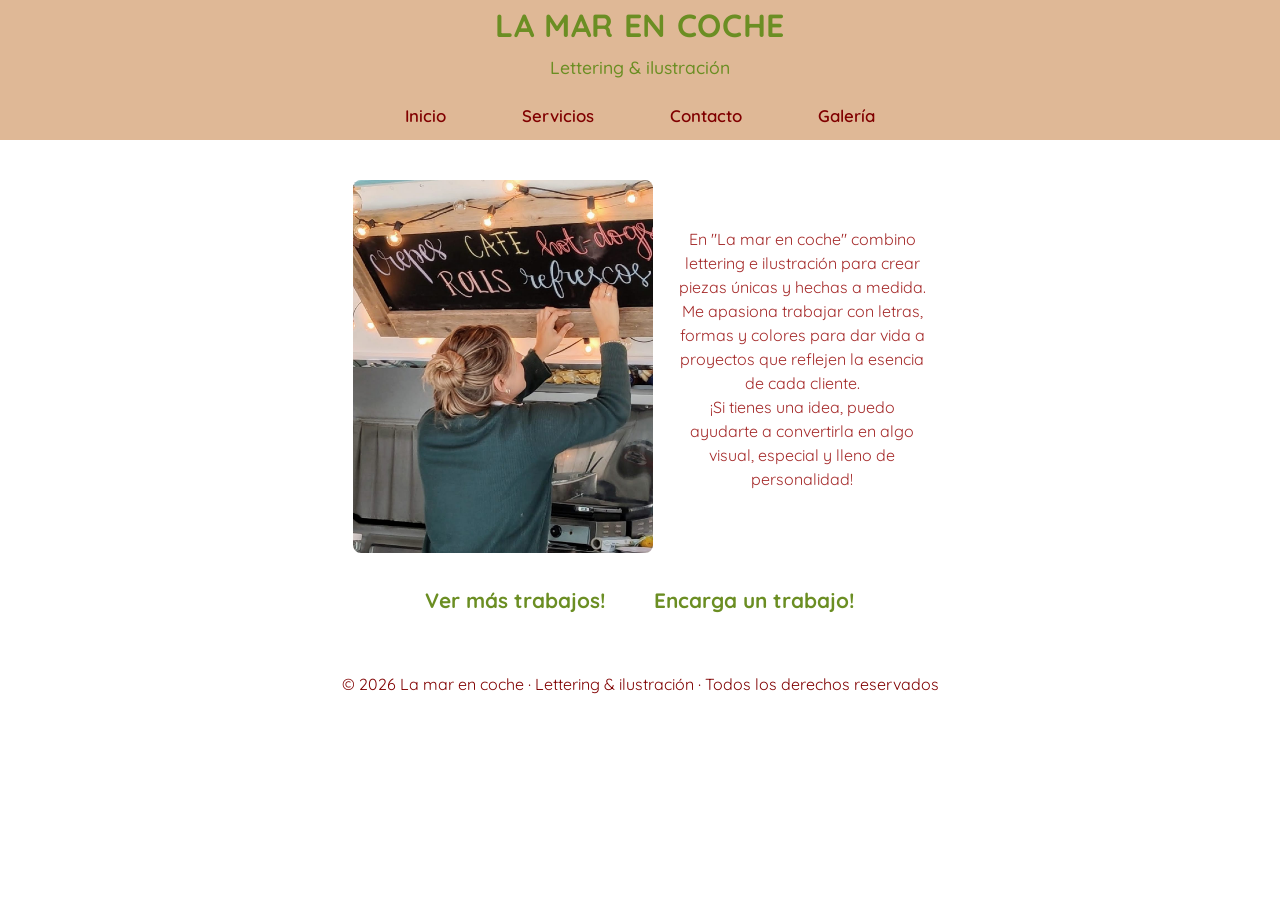
<file: index.html>
<!DOCTYPE html>
<html lang="es">
<head>
    <meta charset="UTF-8">
    <meta name="viewport" content="width=device-width, initial-scale=1.0">
    <meta name="description" content="Lettering e ilustración personalizada. Encargos, workshops y proyectos creativos con estilo único.">
    <!--fonts-->
    <link rel="preconnect" href="https://fonts.googleapis.com">
    <link rel="preconnect" href="https://fonts.gstatic.com" crossorigin>
    <link href="https://fonts.googleapis.com/css2?family=Quicksand:wght@300..700&display=swap" rel="stylesheet">
    <!--Bootstrap CSS-->
    <link href="https://cdn.jsdelivr.net/npm/bootstrap@5.3.3/dist/css/bootstrap.min.css" rel="stylesheet">
    <!--CSS propio-->
    <link rel="stylesheet" href="css/style.css">
    <title>La Mar en Coche | Lettering e ilustración personalizada</title>
</head>
<body>
    <header>
        <h1>LA MAR EN COCHE</h1>
        <h2>Lettering & ilustración</h2>
    </header>
    <main>
        <!--Navbar Bootstrap-->
        <nav class="navbar navbar-expand-md navbar-custom">
            <div class="container-fluid justify-content-center">

                <!-- botón hamburguesa -->
                <button class="navbar-toggler" type="button"
                    data-bs-toggle="collapse"
                    data-bs-target="#menuPrincipal"
                    aria-controls="menuPrincipal"
                    aria-expanded="false"
                    aria-label="Mostrar navegación">

                    <span class="navbar-toggler-icon"></span>
                </button>

                <!-- menú -->
                <div class="collapse navbar-collapse justify-content-center" id="menuPrincipal">
                    <ul class="navbar-nav text-center">

                        <li class="nav-item">
                            <a class="nav-link" href="index.html">Inicio</a>
                        </li>

                        <li class="nav-item">
                            <a class="nav-link" href="pages/servicios.html">Servicios</a>
                        </li>

                        <li class="nav-item">
                            <a class="nav-link" href="pages/contacto.html">Contacto</a>
                        </li>

                        <li class="nav-item">
                            <a class="nav-link" href="pages/galeria.html">Galería</a>
                        </li>

                    </ul>
                </div>

            </div>
        </nav>
        <br>
        <div class="contenedor-principal">
            <img src="img/artistahaciendolettering.jpeg" alt="artista dibujando pizarra">
            <p>En "La mar en coche" combino lettering e ilustración para crear piezas únicas y hechas a medida. 
                Me apasiona trabajar con letras, formas y colores para dar vida a proyectos que reflejen la esencia de cada cliente.
            <br>
                ¡Si tienes una idea, puedo ayudarte a convertirla en algo visual, especial y lleno de personalidad!</p>
        
        </div>
        <div class="servicios-contacto">
            <a href="pages/servicios.html">Ver más trabajos!</a>
            <a href="pages/contacto.html">Encarga un trabajo!</a>
        </div>
    </main>
        <footer>
            <p>© 2026 La mar en coche · Lettering & ilustración · Todos los derechos reservados</p>
        </footer>
        <!--Bootstrap JS Bundle-->
    <script src="https://cdn.jsdelivr.net/npm/bootstrap@5.3.3/dist/js/bootstrap.bundle.min.js"></script>
</body>
</body>
</html>
</file>
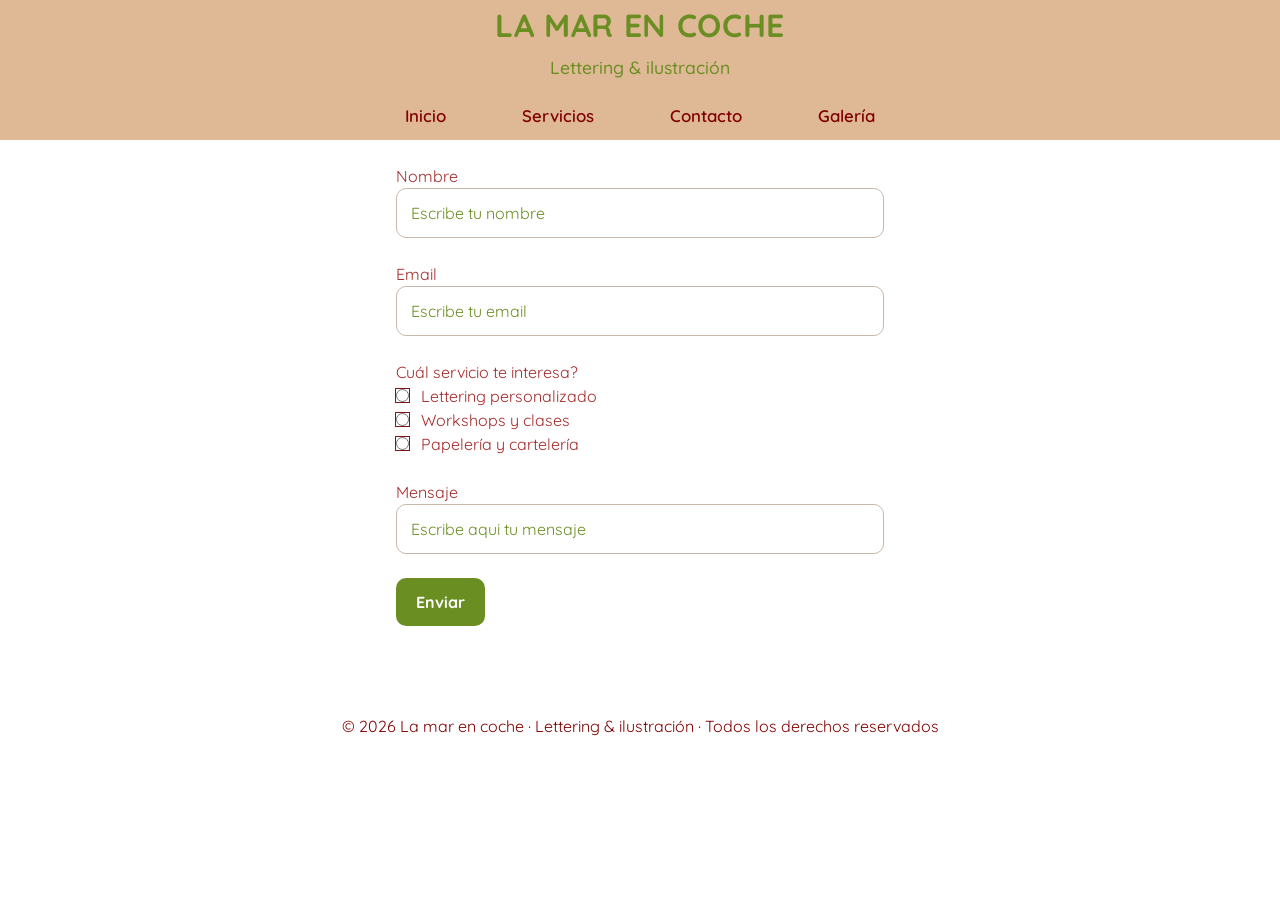
<file: pages/contacto.html>
<!DOCTYPE html>
<html lang="es">
<head>
    <meta charset="UTF-8">
    <meta name="viewport" content="width=device-width, initial-scale=1.0">
    <meta name="description" content="Contacta para encargar lettering personalizado o apuntarte a workshops creativos.">
    <!--fonts-->
    <link rel="preconnect" href="https://fonts.googleapis.com">
    <link rel="preconnect" href="https://fonts.gstatic.com" crossorigin>
    <link href="https://fonts.googleapis.com/css2?family=Quicksand:wght@300..700&display=swap" rel="stylesheet">
    <!--Bootstrap CSS-->
    <link href="https://cdn.jsdelivr.net/npm/bootstrap@5.3.3/dist/css/bootstrap.min.css" rel="stylesheet">
    <!--CSS propio-->
    <link rel="stylesheet" href="../css/style.css">
    <title>Contacto | Encarga tu lettering personalizado</title>
</head>
<body>
    <header>
        <h1>LA MAR EN COCHE</h1>
        <h2>Lettering & ilustración</h2>
    </header>
    <main>
        <nav class="navbar navbar-expand-md navbar-custom">
            <div class="container-fluid justify-content-center">

                <!-- botón hamburguesa -->
                <button class="navbar-toggler" type="button"
                    data-bs-toggle="collapse"
                    data-bs-target="#menuPrincipal"
                    aria-controls="menuPrincipal"
                    aria-expanded="false"
                    aria-label="Mostrar navegación">

                    <span class="navbar-toggler-icon"></span>
                </button>

                <!-- menú -->
                <div class="collapse navbar-collapse justify-content-center" id="menuPrincipal">
                    <ul class="navbar-nav text-center">

                        <li class="nav__item">
                            <a class="nav-link" href="../index.html">Inicio</a>
                        </li>
                        <li class="nav__item">
                            <a class="nav-link" href="servicios.html">Servicios</a>
                        </li>
                        <li class="nav__item">
                            <a class="nav-link" href="contacto.html">Contacto</a>
                        </li>
                        <li class="nav-item">
                            <a class="nav-link" href="galeria.html">Galería</a>
                        </li>
                    </ul>
                </div>
            </div>
        </nav>

        <!--formulario de contacto-->
        <section class="contacto">
        <form action="mensajeenviado.html" method="get">
        
        <label for="">Nombre</label><br>
        <input type="text" name="Nombre" id="nombre" placeholder="Escribe tu nombre" required><br><br>
        
        <label for="">Email</label><br>
        <input type="email" name="email" id="" placeholder="Escribe tu email" required><br><br>
        
        <label for="">Cuál servicio te interesa?</label><br>
        
        <input type="radio" name= "servicio" id="servicio-lettering" value="lettering" required>
        <label for="servicio-lettering">Lettering personalizado</label><br>
        
        <input type="radio" name="servicio" id="servicio-workshops" value="workshops">
        <label for="servicio-workshops">Workshops y clases</label><br>
        
        <input type="radio" name="servicio" id="servicio-papeleria" value="papeleria">
        <label for="servicio-papeleria">Papelería y cartelería</label><br><br>
        
        <label for="mensaje">Mensaje</label><br>
        <input type="text" name="mensaje" id="mensaje" placeholder="Escribe aqui tu mensaje"><br><br>
        
        <input type="submit" value="Enviar">
        </form>
        </section>
    </main>
        <footer>
            <p>© 2026 La mar en coche · Lettering & ilustración · Todos los derechos reservados</p>
        </footer>
    <script src="https://cdn.jsdelivr.net/npm/bootstrap@5.3.3/dist/js/bootstrap.bundle.min.js"></script>
</body>
</html>
</file>
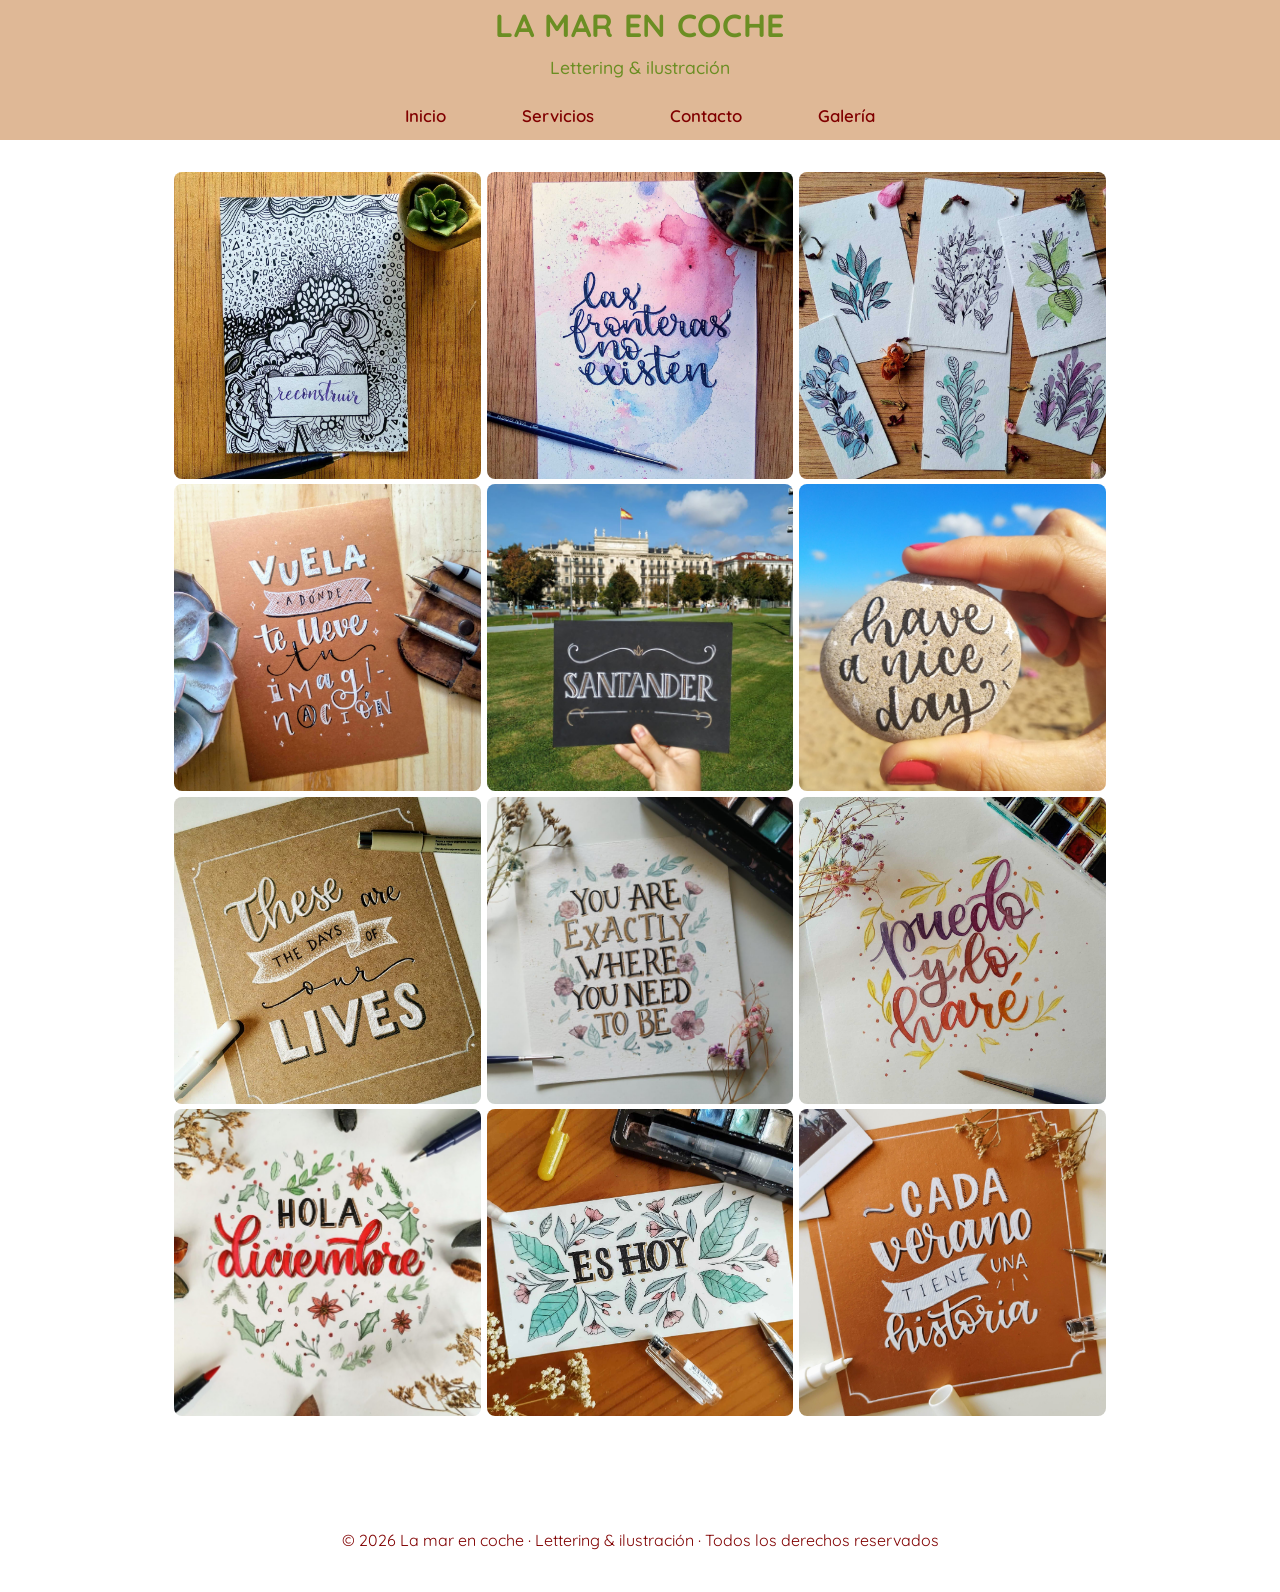
<file: pages/galeria.html>
<!DOCTYPE html>
<html lang="es">
<head>
    <meta charset="UTF-8">
    <meta name="viewport" content="width=device-width, initial-scale=1.0">
    <!--fonts-->
    <link rel="preconnect" href="https://fonts.googleapis.com">
    <link rel="preconnect" href="https://fonts.gstatic.com" crossorigin>
    <link href="https://fonts.googleapis.com/css2?family=Quicksand:wght@300..700&display=swap" rel="stylesheet">
    <!--Bootstrap CSS-->
    <link href="https://cdn.jsdelivr.net/npm/bootstrap@5.3.3/dist/css/bootstrap.min.css" rel="stylesheet">
    <!--CSS propio-->
    <link rel="stylesheet" href="../css/style.css">
    <title>Galería de lettering e ilustración | La Mar en Coche</title>
</head>
<body>
    <header>
        <h1>LA MAR EN COCHE</h1>
        <h2>Lettering & ilustración</h2>
    </header>
    <!--Contenido principal-->
    <main>
        <nav class="navbar navbar-expand-md navbar-custom">
            <div class="container-fluid justify-content-center">

                <!-- botón hamburguesa -->
                <button class="navbar-toggler" type="button"
                    data-bs-toggle="collapse"
                    data-bs-target="#menuPrincipal"
                    aria-controls="menuPrincipal"
                    aria-expanded="false"
                    aria-label="Mostrar navegación">

                    <span class="navbar-toggler-icon"></span>
                </button>

                <!-- menú -->
                <div class="collapse navbar-collapse justify-content-center" id="menuPrincipal">
                    <ul class="navbar-nav text-center">

                        <li class="nav__item">
                            <a class="nav-link" href="../index.html">Inicio</a>
                        </li>
                        <li class="nav__item">
                            <a class="nav-link" href="servicios.html">Servicios</a>
                        </li>
                        <li class="nav__item">
                            <a class="nav-link" href="contacto.html">Contacto</a>
                        </li>
                        <li class="nav-item">
                            <a class="nav-link" href="galeria.html">Galería</a>
                        </li>
                    </ul>
                </div>
            </div>
        </nav>

        <div class="galeria">
            <img src="../img/imagen1.jpeg" alt="Ilustración en blanco y negro con patrones orgánicos y lettering 'reconstruir">
            <img src="../img/imagen2.jpeg" alt="Lettering con acuarela en tonos rosa y azul con frase 'las fronteras no existen'">
            <img src="../img/imagen3.jpeg" alt="Colección de ilustraciones botánicas en acuarela con hojas y plantas sobre fondo de madera">
            <img src="../img/imagen4.jpeg" alt="Cartel de lettering sobre fondo marrón con la frase 'vuela adonde te lleve la imaginación'">
            <img src="../img/imagen5.jpeg" alt="Lettering de 'Santander' en tarjeta sostenida frente a edificio y jardín urbano">
            <img src="../img/imagen6.jpeg" alt="Piedra con lettering 'have a nice day' sostenida en la mano en la playa">
            <img src="../img/imagen7.jpeg" alt="Lettering en papel kraft con la frase en inglés 'These are the days of our lives' en estilo artesanal">
            <img src="../img/imagen8.jpeg" alt="Ilustración con lettering en inglés rodeado de flores y acuarela con la frase 'You are exactly where you need to be'">
            <img src="../img/imagen9.jpeg" alt="Lettering en acuarela con colores cálidos y hojas decorativas con la frase 'puedo y lo haré'">
            <img src="../img/imagen10.jpeg" alt="Ilustración navideña con lettering 'Hola diciembre' rodeado de elementos botánicos y decorativos">
            <img src="../img/imagen11.jpeg" alt="Ilustración botánica con hojas verdes y lettering 'Es hoy' sobre mesa de trabajo artística">
            <img src="../img/imagen12.jpeg" alt="Cartel de lettering sobre fondo naranja con la frase 'Cada verano tiene una historia'">
        </div>
        <br>
       <footer>
            <p>© 2026 La mar en coche · Lettering & ilustración · Todos los derechos reservados</p>
        </footer>
    <script src="https://cdn.jsdelivr.net/npm/bootstrap@5.3.3/dist/js/bootstrap.bundle.min.js"></script>
</body>
</html>
</file>
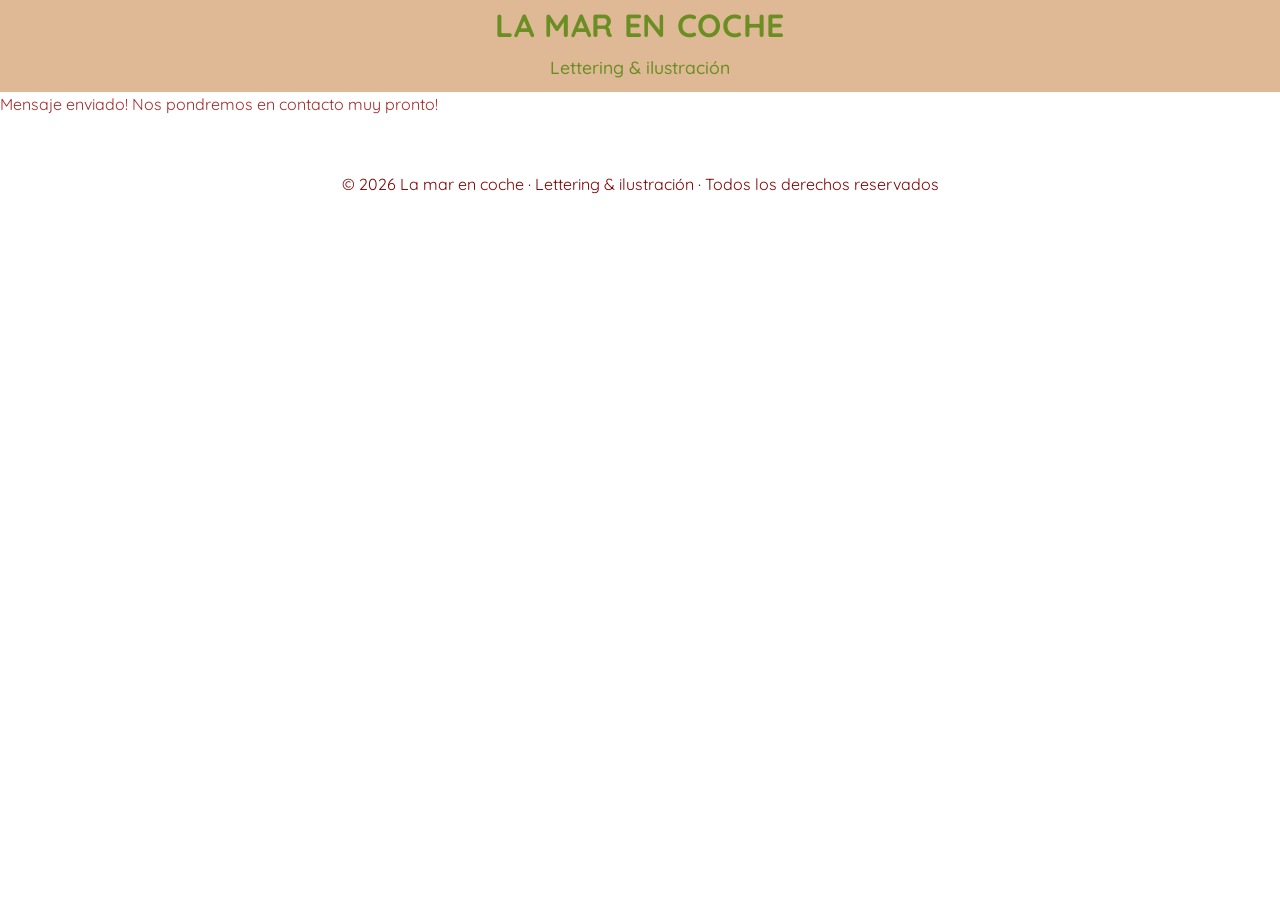
<file: pages/mensajeenviado.html>
<!DOCTYPE html>
<html lang="es">
<head>
    <meta charset="UTF-8">
    <meta name="viewport" content="width=device-width, initial-scale=1.0">
    <!--fonts-->
    <link rel="preconnect" href="https://fonts.googleapis.com">
    <link rel="preconnect" href="https://fonts.gstatic.com" crossorigin>
    <link href="https://fonts.googleapis.com/css2?family=Quicksand:wght@300..700&display=swap" rel="stylesheet">
    <!--Bootstrap CSS-->
    <link href="https://cdn.jsdelivr.net/npm/bootstrap@5.3.3/dist/css/bootstrap.min.css" rel="stylesheet">
    <!--CSS propio-->
    <link rel="stylesheet" href="../css/style.css">
    <title>La mar en coche</title>
</head>
<body>
        <header>
        <h1>LA MAR EN COCHE</h1>
        <h2>Lettering & ilustración</h2>
    </header>
    <main>
        <p>Mensaje enviado! Nos pondremos en contacto muy pronto!</p>
    </main>
 <footer>
     <p>© 2026 La mar en coche · Lettering & ilustración · Todos los derechos reservados</p>
 </footer>
    <script src="https://cdn.jsdelivr.net/npm/bootstrap@5.3.3/dist/js/bootstrap.bundle.min.js"></script>
</body>
</html>
</file>
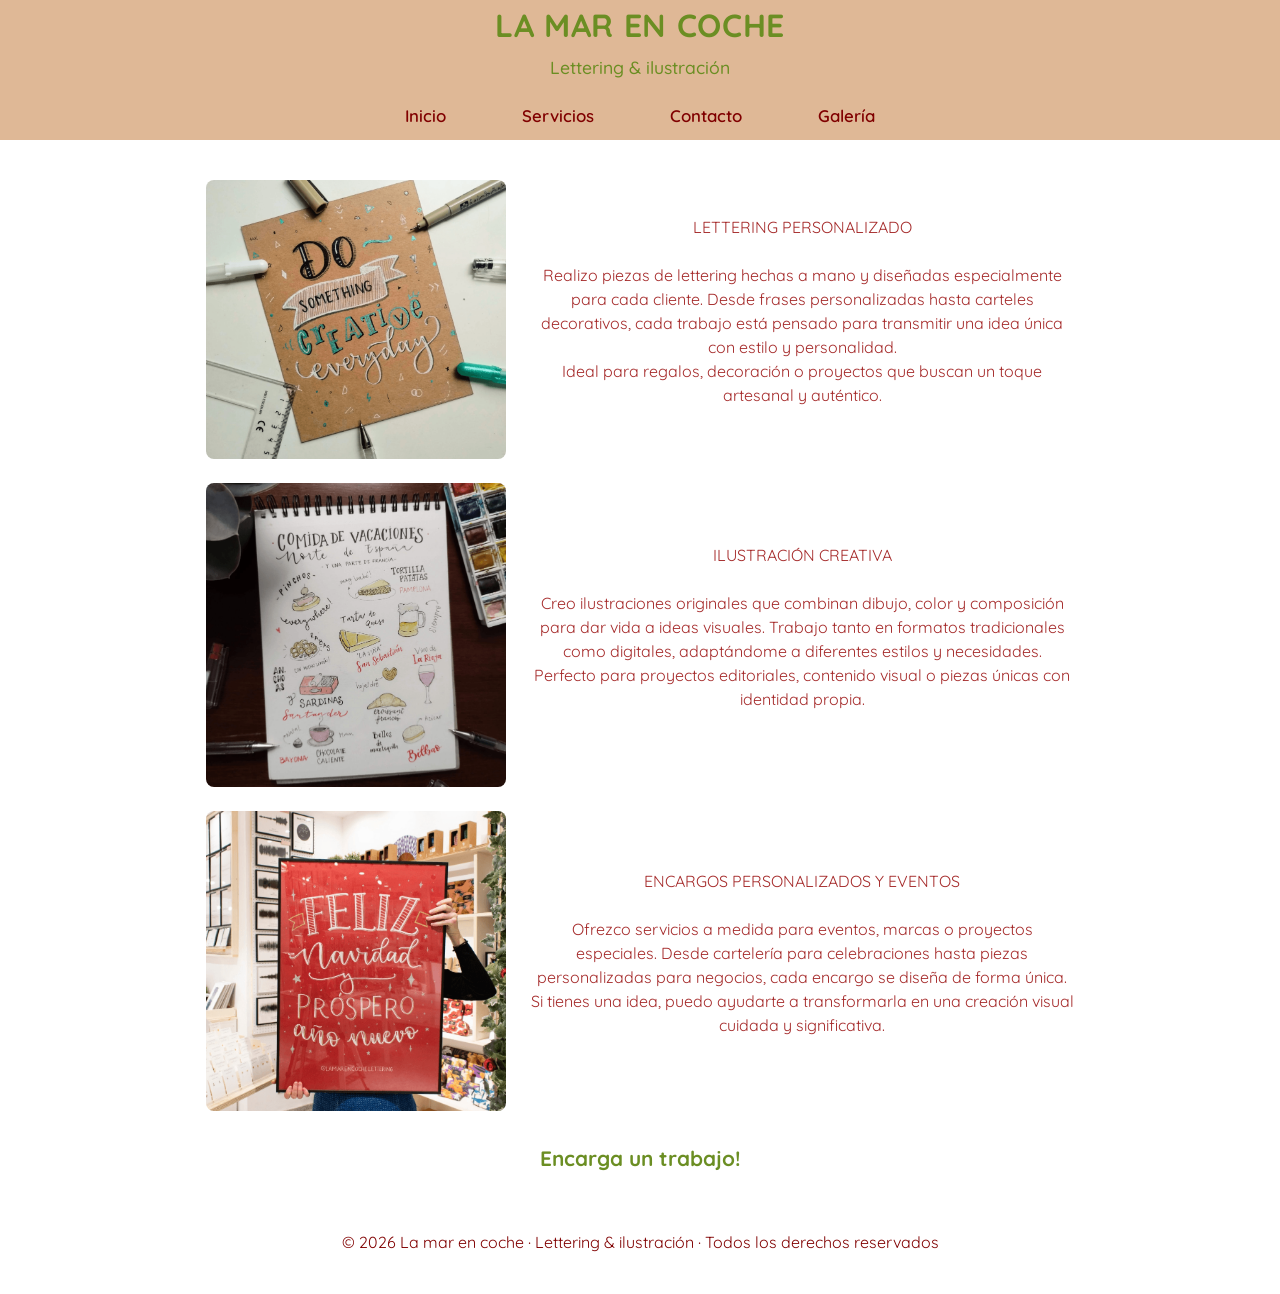
<file: pages/servicios.html>
<!DOCTYPE html>
<html lang="es">
<head>
    <meta charset="UTF-8">
    <meta name="viewport" content="width=device-width, initial-scale=1.0">
    <meta name="description" content="Servicios de lettering personalizado, workshops y papelería creativa. Diseño artístico a medida.">
    <!--fonts-->
    <link rel="preconnect" href="https://fonts.googleapis.com">
    <link rel="preconnect" href="https://fonts.gstatic.com" crossorigin>
    <link href="https://fonts.googleapis.com/css2?family=Quicksand:wght@300..700&display=swap" rel="stylesheet">
    <!--Bootstrap CSS-->
    <link href="https://cdn.jsdelivr.net/npm/bootstrap@5.3.3/dist/css/bootstrap.min.css" rel="stylesheet">
    <!--CSS propio-->
    <link rel="stylesheet" href="../css/style.css">
    <title>Servicios de lettering e ilustración | La Mar en Coche</title>
</head>
<body>
    <header>
        <h1>LA MAR EN COCHE</h1>
        <h2>Lettering & ilustración</h2>
    </header>
    <main>
        <nav class="navbar navbar-expand-md navbar-custom">
            <div class="container-fluid justify-content-center">

                <!-- botón hamburguesa -->
                <button class="navbar-toggler" type="button"
                    data-bs-toggle="collapse"
                    data-bs-target="#menuPrincipal"
                    aria-controls="menuPrincipal"
                    aria-expanded="false"
                    aria-label="Mostrar navegación">

                    <span class="navbar-toggler-icon"></span>
                </button>

                <!-- menú -->
                <div class="collapse navbar-collapse justify-content-center" id="menuPrincipal">
                    <ul class="navbar-nav text-center">

                        <li class="nav__item">
                            <a class="nav-link" href="../index.html">Inicio</a>
                        </li>
                        <li class="nav__item">
                            <a class="nav-link" href="servicios.html">Servicios</a>
                        </li>
                        <li class="nav__item">
                            <a class="nav-link" href="contacto.html">Contacto</a>
                        </li>
                        <li class="nav-item">
                            <a class="nav-link" href="galeria.html">Galería</a>
                        </li>
                    </ul>
                </div>
            </div>
        </nav>
        <br>
        <div class="imagen-texto">
        <img src="../img/letteringpersonalizado.png" alt="Cartel motivacional, lettering con estilo artesanal y colores suaves"">
        <p>LETTERING PERSONALIZADO<br><br>Realizo piezas de lettering hechas a mano y diseñadas especialmente para cada cliente. 
        Desde frases personalizadas hasta carteles decorativos, cada trabajo está pensado para transmitir una idea única con estilo y personalidad.
            <br>
        Ideal para regalos, decoración o proyectos que buscan un toque artesanal y auténtico.</p>
        
        
        <img src="../img/ilustracion.png" alt="Ilustracion de comida para bar o restaurante">
        <p>ILUSTRACIÓN CREATIVA <br><br>Creo ilustraciones originales que combinan dibujo, color y composición para dar vida a ideas visuales. 
            Trabajo tanto en formatos tradicionales como digitales, adaptándome a diferentes estilos y necesidades.
            <br>
            Perfecto para proyectos editoriales, contenido visual o piezas únicas con identidad propia.</p>
        
        <img src="../img/cuadrodecorativo.png" alt="Diseño de lettering navideño con colores rojo y dorado">
        <p>ENCARGOS PERSONALIZADOS Y EVENTOS <br><br>Ofrezco servicios a medida para eventos, marcas o proyectos especiales. 
            Desde cartelería para celebraciones hasta piezas personalizadas para negocios, cada encargo se diseña de forma única.
            <br>
            Si tienes una idea, puedo ayudarte a transformarla en una creación visual cuidada y significativa.</p>
        </div>

        <div class="servicios-contacto">
            <a href="contacto.html">Encarga un trabajo!</a>
        </div>
    </main>
    
        <footer>
            <p>© 2026 La mar en coche · Lettering & ilustración · Todos los derechos reservados</p>
        </footer>
    <script src="https://cdn.jsdelivr.net/npm/bootstrap@5.3.3/dist/js/bootstrap.bundle.min.js"></script>
</body>
</html>
</file>
<file: css/style.css>
@charset "UTF-8";
/*comentario en sass y css*/
/*Reset CSS elimina estilos predeterminados*/
* {
  margin: 0;
  padding: 0;
  box-sizing: border-box;
}

/* Mobile first */
/* Tipografía global */
body {
  font-family: "Quicksand", sans-serif;
  color: brown;
  line-height: 1.5;
}

h1 {
  font-size: 2rem;
  font-weight: 700;
  letter-spacing: 0.02em;
}

h2 {
  font-size: 1.1rem;
  font-weight: 500;
  margin-top: 0.25rem;
}

p {
  font-size: 1rem;
  font-weight: 400;
}

/* Header */
header {
  background-color: rgb(223, 184, 150);
  color: olivedrab;
  display: flex;
  align-items: center;
  flex-direction: column;
  padding: 0.4rem 0rem;
  text-align: center;
}

/* Bootstrap navbar personalizada */
.navbar-custom {
  background-color: rgb(223, 184, 150);
}
.navbar-custom .navbar-nav {
  gap: 1rem;
  font-weight: 600;
}
.navbar-custom .nav-link {
  color: maroon;
  font-size: 1.05rem;
  padding: 0.2rem 0;
}
.navbar-custom .nav-link:hover {
  color: olivedrab;
}

/* botón hamburguesa */
.navbar-toggler {
  border-color: maroon;
}

/* icono hamburguesa visible */
.navbar-toggler-icon {
  background-image: url("data:image/svg+xml,%3csvg xmlns='http://www.w3.org/2000/svg' viewBox='0 0 30 30'%3e%3cpath stroke='maroon' stroke-linecap='round' stroke-miterlimit='10' stroke-width='2' d='M4 7h22M4 15h22M4 23h22'/%3e%3c/svg%3e");
}

/* Imagenes */
main img {
  width: 100%;
  max-width: 300px;
  border-radius: 8px;
}

/* Contenedor principal */
.contenedor-principal {
  display: grid;
  place-items: center;
  grid-template-columns: 1fr;
  text-align: center;
  gap: 1rem;
  margin: 1rem;
}
.contenedor-principal p {
  max-width: 25ch;
}

/* Servicios y contacto */
.servicios-contacto {
  display: flex;
  flex-direction: column;
  align-items: center;
  gap: 1rem;
  margin: 2rem 0;
}
.servicios-contacto a {
  color: olivedrab;
  font-size: 1.3rem;
  font-weight: 700;
  text-decoration: none;
}

/* Footer */
footer {
  text-align: center;
  padding: 1.5rem 1rem;
  font-size: 0.9rem;
  color: maroon;
  margin-top: 2rem;
}

/* Pág servicios */
.imagen-texto {
  display: grid;
  grid-template-columns: 1fr;
  text-align: center;
  place-items: center;
  gap: 1rem;
  max-width: 900px;
  margin: 1rem auto;
  padding: 0 1rem;
  border-radius: 8px;
}

/* Formulario */
.contacto {
  display: flex;
  justify-content: center;
  padding: 0.5rem 1rem 1rem;
}
.contacto form {
  width: 100%;
  max-width: 520px;
  margin: 0 auto;
}

form {
  color: brown;
  max-width: 520px;
  padding: 1rem;
  border-radius: 12px;
}
form input[type=text],
form input[type=email] {
  width: 100%;
  padding: 0.75rem 0.9rem;
  border: 1px solid #c9b8aa;
  border-radius: 10px;
  font-family: inherit;
  font-size: 1rem;
}
form input[type=text]:hover,
form input[type=email]:hover {
  border-color: olivedrab;
}
form input:focus-visible {
  outline: 3px solid olivedrab;
  outline-offset: 2px;
}
form input[type=radio] {
  margin-right: 0.5rem;
}
form input[type=radio]:checked + label {
  color: olivedrab;
  font-weight: 700;
}
form input:invalid:not(:placeholder-shown) {
  border-color: #7f1717;
  box-shadow: 0 0 0 1px #7f1717;
}

input[type=submit] {
  background-color: olivedrab;
  color: white;
  border: none;
  padding: 0.75rem 1.25rem;
  cursor: pointer;
  border-radius: 10px;
  font-family: inherit;
  font-weight: 700;
}
input[type=submit]:hover {
  filter: brightness(0.95);
}
input[type=submit]:active {
  transform: scale(0.98);
}

::placeholder {
  color: olivedrab;
}

/* Galeria */
.galeria {
  display: grid;
  grid-template-columns: 1fr;
  gap: 0.5rem;
  max-width: 980px;
  margin: 2rem auto;
  padding: 0 1.5rem;
}
.galeria img {
  width: 100%;
  max-width: none;
  display: block;
  aspect-ratio: 1/1;
  object-fit: cover;
  border-radius: 8px;
}

@media (min-width: 768px) {
  .navbar-custom .navbar-nav {
    flex-direction: row;
    gap: 2rem;
  }
  .contenedor-principal {
    grid-template-columns: minmax(200px, 280px) auto;
    gap: 1rem;
    justify-content: center;
    align-items: center;
    margin: 1rem auto;
    text-align: center;
  }
  main nav ul {
    flex-direction: row;
    gap: 2rem;
  }
  .servicios-contacto {
    flex-direction: row;
    justify-content: center;
    gap: 2rem;
  }
  footer nav ul {
    flex-direction: row;
    justify-content: center;
    gap: 1rem;
  }
  .imagen-texto {
    grid-template-columns: minmax(200px, 280px) auto;
    gap: 1rem;
    justify-content: center;
    margin: 1rem auto;
    padding: 0 1rem;
  }
  .galeria {
    grid-template-columns: repeat(2, 1fr);
    gap: 0.25rem;
  }
}
@media (min-width: 1024px) {
  .navbar-custom .navbar-nav {
    gap: 60px;
  }
  .contenedor-principal {
    grid-template-columns: 300px auto;
    gap: 1.5rem;
    margin: 1rem auto;
  }
  .contenedor-principal img {
    width: 100%;
    height: auto;
    display: block;
  }
  main nav ul {
    gap: 60px;
    justify-content: center;
  }
  .servicios-contacto {
    gap: 3rem;
    justify-content: center;
  }
  .imagen-texto {
    grid-template-columns: 300px auto;
    gap: 1.5rem;
    margin: 1rem auto;
  }
  .galeria {
    grid-template-columns: repeat(3, 1fr);
    gap: 0.35rem;
  }
}

/*# sourceMappingURL=style.css.map */
</file>
